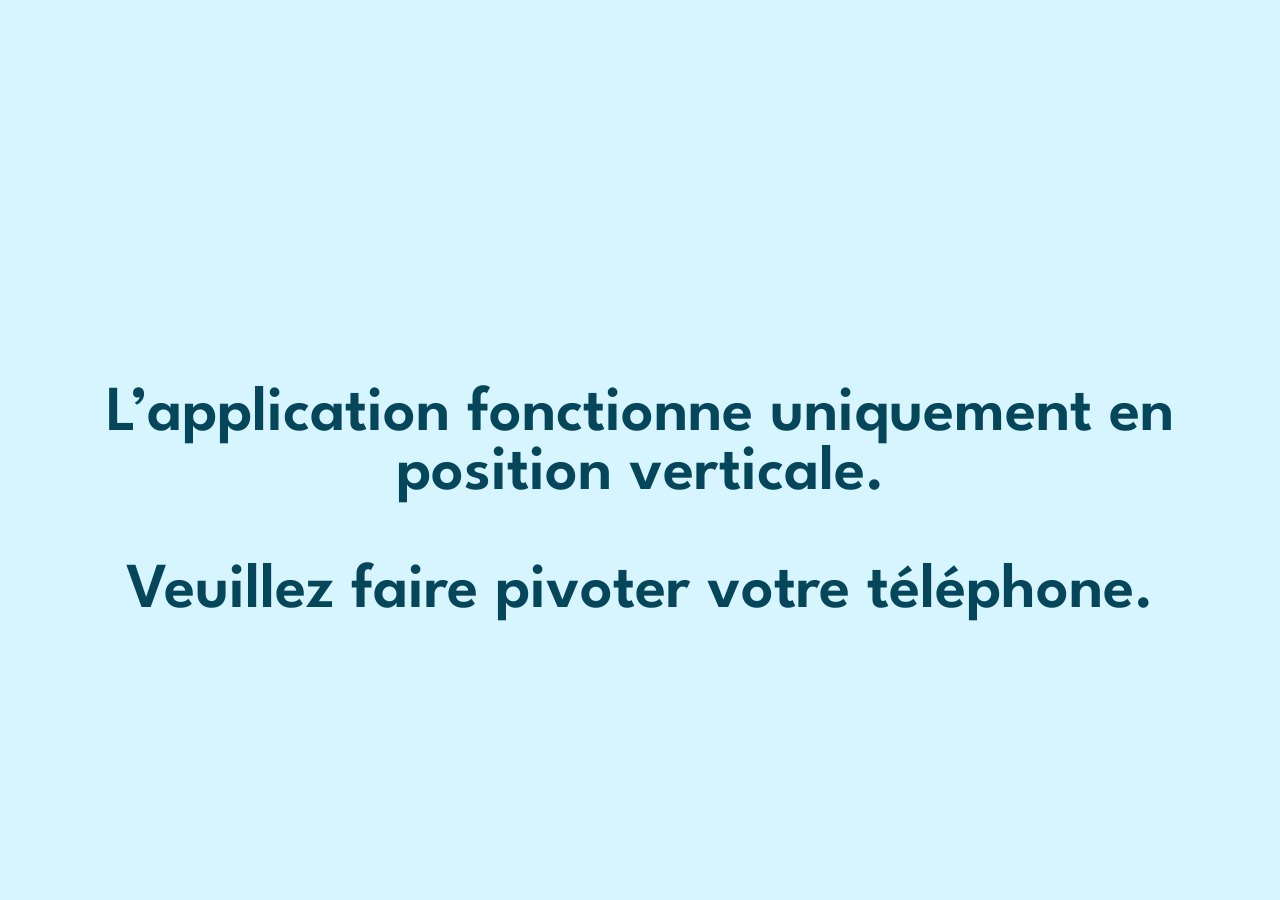
<file: index.html>
<!DOCTYPE html>
<html lang="fr">

<head>
    <title>App</title>
    <meta charset="UTF-8">
    <meta name='viewport' content='initial-scale=1, maximum-scale=1, user-scalable=0'>

    <script src="mapping_key_to_subId.js"></script>
    <script src="ongoing_exclusion.js"></script>
    <script src="settings.js"></script>
    <script> document.title = app_settings.App_HTML_title(); </script> <!-- set the page name dinamically-->
    <script src="helpers.js"></script>
    <script src="logic.js"></script>
    <script src="data_submition_worker.js"></script>

    <link rel="stylesheet" type="text/css" href="style.css">

    <!--
            this is how to create the icon pack and manifest
            https://medium.com/@sam20gh/how-to-add-add-to-home-screen-to-your-website-4b07aee02676

            and this is why it can't be automated on all browsers (IOS for example)
            https://love2dev.com/pwa/add-to-homescreen-library/
        -->
    <!--
            this is how to check if the app is standalone:
            https://stackoverflow.com/questions/41742390/javascript-to-check-if-pwa-or-mobile-web
         -->
    <link rel="apple-touch-icon" sizes="57x57" href="icons/apple-icon-57x57.png">
    <link rel="apple-touch-icon" sizes="60x60" href="icons/apple-icon-60x60.png">
    <link rel="apple-touch-icon" sizes="72x72" href="icons/apple-icon-72x72.png">
    <link rel="apple-touch-icon" sizes="76x76" href="icons/apple-icon-76x76.png">
    <link rel="apple-touch-icon" sizes="114x114" href="icons/apple-icon-114x114.png">
    <link rel="apple-touch-icon" sizes="120x120" href="icons/apple-icon-120x120.png">
    <link rel="apple-touch-icon" sizes="144x144" href="icons/apple-icon-144x144.png">
    <link rel="apple-touch-icon" sizes="152x152" href="icons/apple-icon-152x152.png">
    <link rel="apple-touch-icon" sizes="180x180" href="icons/apple-icon-180x180.png">
    <link rel="icon" type="image/png" sizes="192x192" href="icons/android-icon-192x192.png">
    <link rel="icon" type="image/png" sizes="32x32" href="icons/favicon-32x32.png">
    <link rel="icon" type="image/png" sizes="96x96" href="icons/favicon-96x96.png">
    <link rel="icon" type="image/png" sizes="16x16" href="icons/favicon-16x16.png">
    <link rel="manifest" id="manifest-placeholder">
    <script src="gate_manager.js"></script>
    <meta name="msapplication-TileColor" content="#000000">
    <meta name="msapplication-TileImage" content="icons/ms-icon-144x144.png">
    <meta name="theme-color" content="#000000">

    <meta name="mobile-web-app-capable" content="yes">
    <meta name="apple-mobile-web-app-capable" content="yes">
    <meta name="apple-mobile-web-app-status-bar-style" content="black">
    <meta name="apple-mobile-web-app-title" content="Space Gold">

    <!-- Set splash screen for iphones: -->
    <!------------------------------------------------------------------>
    <!-- iPhone 5 and SE (640px x 1136px) V -->
    <link href="splashscreens/iphone5_and_se_splash.png"
        media="(device-width: 320px) and (device-height: 568px) and (-webkit-device-pixel-ratio: 2)"
        rel="apple-touch-startup-image" />
    <!-- iPhone 8, 7, 6s, 6 (750px x 1334px) V -->
    <link href="splashscreens/iphone6_and_6s_and_7_and_8_splash.png"
        media="(device-width: 375px) and (device-height: 667px) and (-webkit-device-pixel-ratio: 2)"
        rel="apple-touch-startup-image" />
    <!-- ** iPhone 6s Plus, 6 Plus , 7 Plus, 8 Plus (1242x x 2208px) V -->
    <link href="splashscreens/iphone_6plus_6Splus_7plus_8plus_splash.png"
        media="(device-width: 414px) and (device-height: 736px) and (-webkit-device-pixel-ratio: 3)"
        rel="apple-touch-startup-image" />
    <!-- iPhone X, XS, 11 pro (1125px x 2436px) V -->
    <link href="splashscreens/iphonex_and_xs_and_11_pro_splash.png"
        media="(device-width: 375px) and (device-height: 812px) and (-webkit-device-pixel-ratio: 3)"
        rel="apple-touch-startup-image" />
    <!-- iPhone XR and iphone 11 (828px x 1792px) V -->
    <link href="splashscreens/iphonexr_and_11_splash.png"
        media="(device-width: 414px) and (device-height: 896px) and (-webkit-device-pixel-ratio: 2)"
        rel="apple-touch-startup-image" />
    <!-- iPhone XS max and iphone 11 pro max (1242px x 2688px) V -->
    <link href="splashscreens/iphonexsmax_and_11_pro_max_splash.png"
        media="(device-width: 414px) and (device-height: 896px) and (-webkit-device-pixel-ratio: 3)"
        rel="apple-touch-startup-image" />

    <!-- iPhone 12/13 mini (1080px x 2340px V) -->
    <link href="splashscreens/iphone_12_mini_splash.png"
        media="(device-width: 360px) and (device-height: 780px) and (-webkit-device-pixel-ratio: 3)"
        rel="apple-touch-startup-image" />
    <!-- iPhone 12/13, 12/13 pro (1170px x 2532px) V -->
    <link href="splashscreens/iphone_12_and_12_pro_splash.png"
        media="(device-width: 390px) and (device-height: 844px) and (-webkit-device-pixel-ratio: 3)"
        rel="apple-touch-startup-image" />
    <!-- iPhone 12/13 pro max (1284px x 2778px) V -->
    <link href="splashscreens/iphone_12_pro_max_splash.png"
        media="(device-width: 428px) and (device-height: 926px) and (-webkit-device-pixel-ratio: 3)"
        rel="apple-touch-startup-image" />
    <!------------------------------------------------------------------>
    <script>
        // check app loading after the page is loaded
        checkIfAppStartedRunning = setTimeout(() => {
            console.log('app not loading... RELOADING page')
            location.reload()
        }, 7000)
    </script>
    <script src="questionnaires.js"></script>
    <script src="app.js"></script>
</head>

<body id="background" class="bgApp" onload="runApp()">
    <!-- Loading Screen -->
    <div id="app_will_load_soon" class="centered appIsLoading">
        <h1>Chargement…</h1>
    </div>
    <div id="loading_animation">
        <div class="lds-ellipsis">
            <div></div>
            <div></div>
            <div></div>
            <div></div>
        </div>
    </div>

    <!-- App installation guide -->
    <img id="installation_guide" />
    <div id="installationProblem" style="width: 90%; background-color: #666666ff; z-index:999;"
        class="centered error_message hidden">
        <h2 id='installationProblemMessage'></h2>
    </div>

    <div id='lottery' class='hidden'></div>

    <div id="main_container" class="container hidden">
        <img id="planet" class="full_bg_image" src="images/background.jpg" />
        <img id="spaceship" class="hidden" src="images/spaceship_flying.png" />
        <img id="ice_upper" class="ice" src="images/ice.jpg" />
        <img id="ice_lower" class="ice" src="images/ice.jpg" />
        <h1 id="outcome_text_1_" class="outcome_text hidden"></h1>
        <div id="welcome_msg" class="text_box centered hidden most_in_front">
            <h1 id="welcome_msg_txt" class="text_box2">Hello</h1>
        </div>
        <img id="outcome_win" class="outcome_image hidden" src="images/outcome_win.png" />
        <img id="outcome_loss" class="outcome_image hidden" src="images/outcome_loss.png" />
        <img id="outcome_no_win" class="outcome_image hidden" src="images/outcome_no_win.png" />
        <div id="superimposed_outcome_sum" class="centered hidden">
            <h2 id="superimposed_outcome_sum_txt"></h2>
        </div>
        <img id="cover" class="centered hidden in_front" src="images/cover.png" />
        <div class="split upper separate hidden" id="upper_half"></div>
        <div class="split lower separate hidden blinkable" id="lower_half"></div>
        <div id="screen-disabled-mask" class="hidden"></div>
        <div id="dialog_box" class="centered dialog hidden">
            <p id="dialog_msg" class="dialog_text">Hello, this is a dialog message</p>
            <img id="game_begins_image" class="appear hidden" src="images/game_title_image.jpg" />
            <p id="dialog_confirmation_msg" class="dialog_text hidden">Hello, this is a dialog confirmation message</p>
            <input id="dialog_response_text" type="text" autocomplete="off" />
            <div><button id="dialog_ok_button">Confirmer</button></div>
        </div>
    </div>
</body>

<script src="handle_events.js"></script>

</html>
</file>
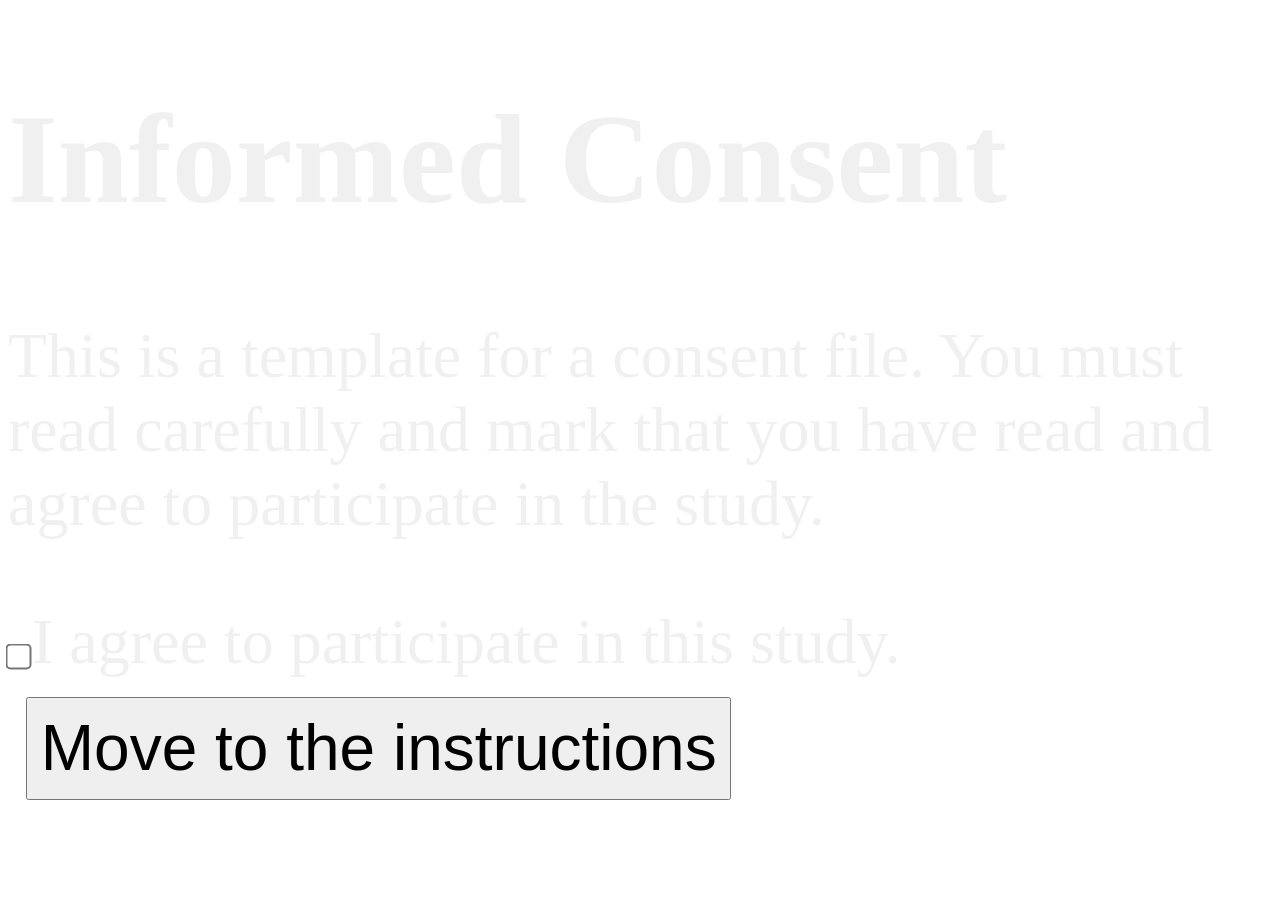
<file: informed_consent.html>
<!DOCTYPE html>
<html>

<head>
    <title>Informed Consent</title>
    <meta charset="UTF-8">
</head>

<body>
    <div id="consent">
        <h1 style="font-size: 10vw; color:rgb(240,240,240)">
            Informed Consent
        </h1>
        <p style="font-size: 5vw; line-height: normal; color: rgb(240,240,240)">
            This is a template for a consent file. You must read carefully and mark that you have read and agree to
            participate in the study.
        </p>
        <input type="checkbox" id="consent_checkbox" style='transform: scale(2);' />
        <span style="display: inline; font-size: 5vw; margin-right: 3vw; color: rgb(240,240,240)">
            I agree to participate in this study.
        </span>
        <button type="button" id="start" style="font-size: 5vw; padding: 1vw; margin: 2vh; ">Move to the
            instructions</button>

    </div>
</body>

</html>
</file>
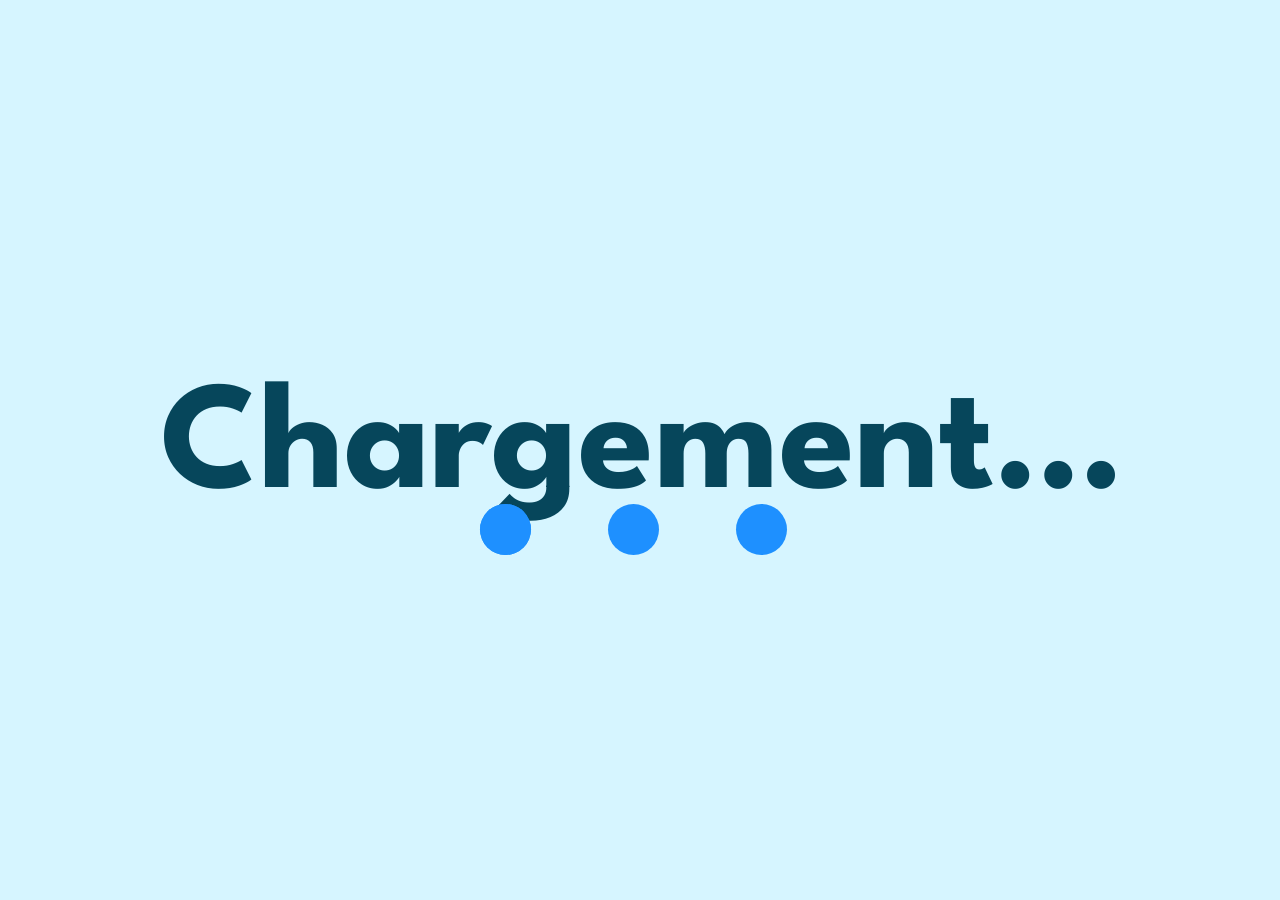
<file: instructions.html>
<!DOCTYPE html>
<html lang="fr">

<head>
    <title>Instructions</title>
    <meta charset="UTF-8">
    <meta name='viewport' content='initial-scale=1, maximum-scale=1, user-scalable=0'>

    <script src="mapping_key_to_subId.js"></script>
    <script src="settings.js"></script>
    <script src="helpers.js"></script>
    <script src="logic.js"></script>
    <script src="data_submition_worker.js"></script>

    <script src="jspsych-6.1.0/jspsych.js"></script>
    <script src="jspsych-6.1.0/plugins/jspsych-html-button-response.js"></script>
    <script src="jspsych-6.1.0/plugins/jspsych-html-button-response-and-feedback_Rani.js"></script>
    <script src="jspsych-6.1.0/plugins/jspsych-instructions.js"></script>
    <script src="jspsych-6.1.0/plugins/jspsych-external-html.js"></script>
    <script src="jspsych-6.1.0/plugins/jspsych-call-function.js"></script>
    <script src="jspsych-6.1.0/plugins/jspsych-html-keyboard-response.js"></script>
    <link href="jspsych-6.1.0/css/jspsych.css" rel="stylesheet" type="text/css">
    </link>

    <link rel="stylesheet" type="text/css" href="style.css">
    <link rel="icon" type="image/png" sizes="192x192" href="icons/android-icon-192x192.png">
    <link rel="icon" type="image/png" sizes="32x32" href="icons/favicon-32x32.png">
    <link rel="icon" type="image/png" sizes="96x96" href="icons/favicon-96x96.png">
    <link rel="icon" type="image/png" sizes="16x16" href="icons/favicon-16x16.png">
</head>

<body class="bg_instructions">
    <!-- Loading Screen -->
    <div id="app_will_load_soon" class="centered appIsLoading">
        <h1>Chargement…</h1>
    </div>
    <div id="loading_animation">
        <div class="lds-ellipsis">
            <div></div>
            <div></div>
            <div></div>
            <div></div>
        </div>
    </div>
</body>
<script src="handle_events.js"></script>
<script src="instructions.js"></script>

</html>
</file>
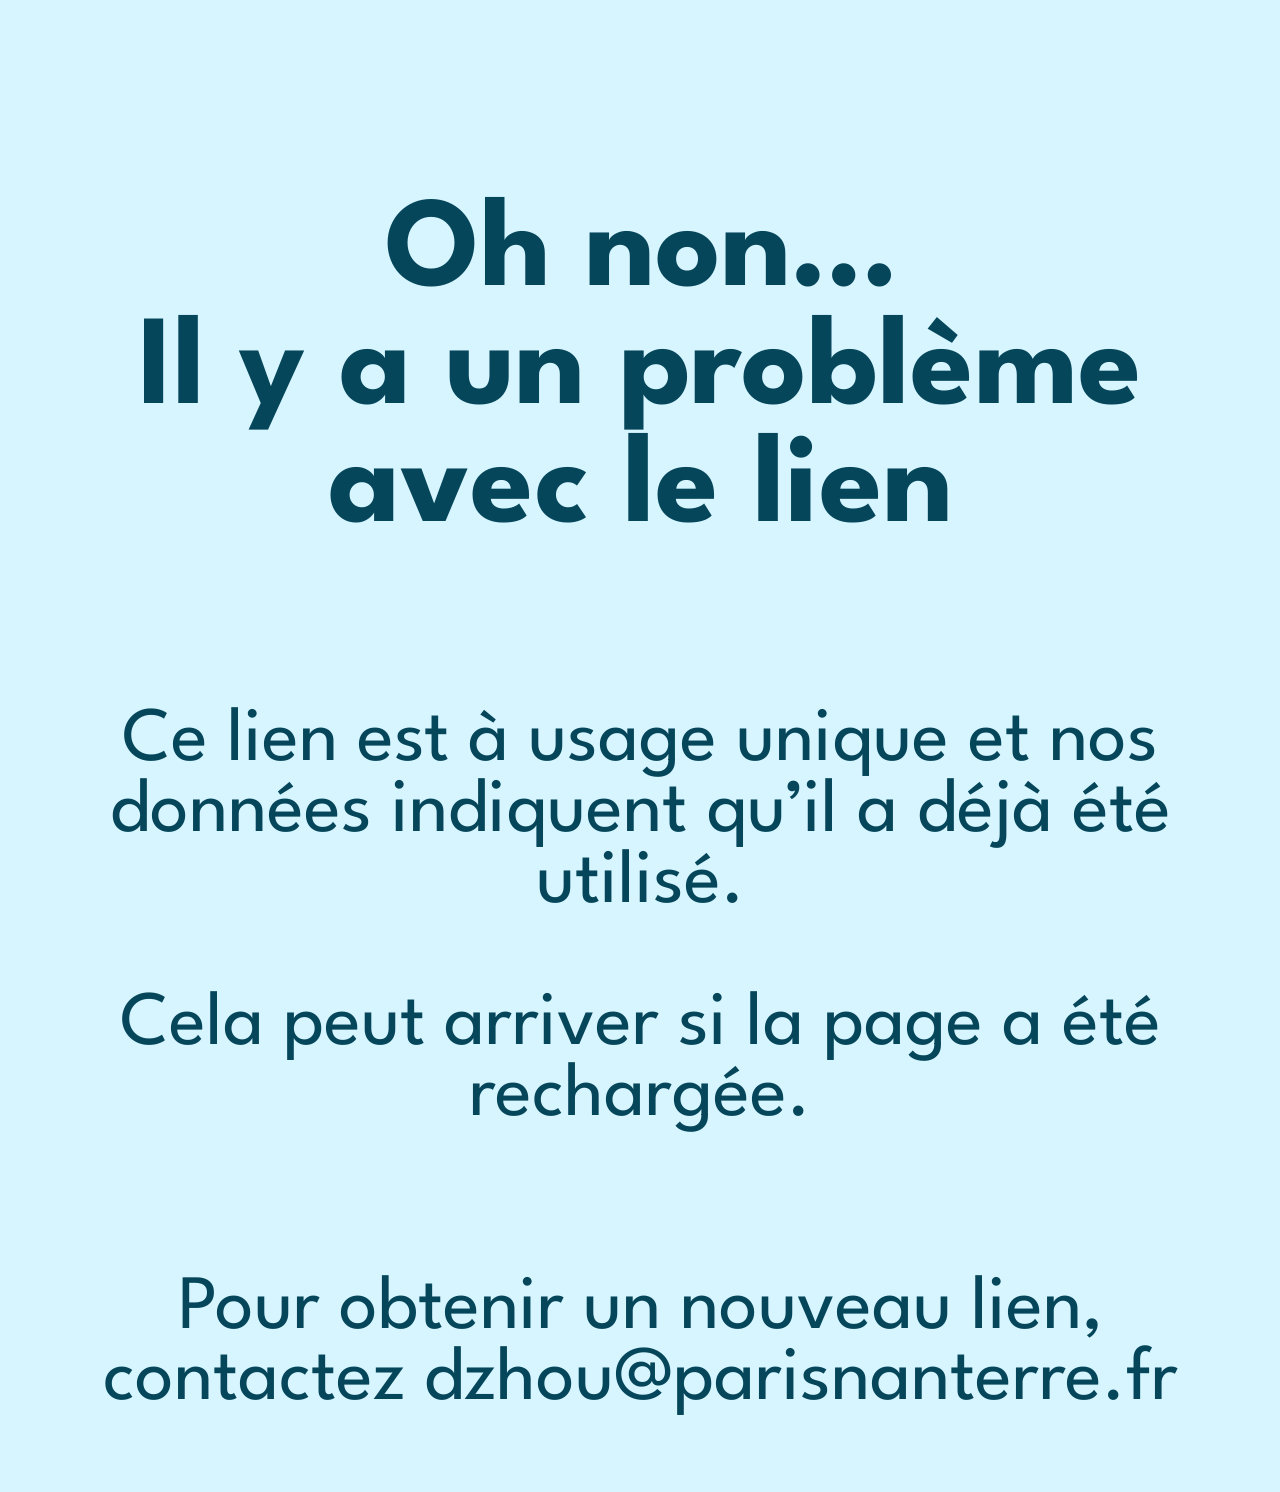
<file: used_link.html>
<!DOCTYPE html>
<html lang="fr">

<head>
    <title>Lien déjà utilisé</title>
    <meta charset="UTF-8">
    <meta name="viewport" content="width=device-width, initial-scale=1">
    <style>
        @font-face { font-family: 'League Spartan'; src: url('League_Spartan/LeagueSpartan-VariableFont_wght.ttf') format('truetype'), url('League_Spartan/static/LeagueSpartan-Regular.ttf') format('truetype'); font-weight: 100 900; font-display: swap; }
        body { margin: 0; background: #d6f5ff; color: #06465b; font-family: 'League Spartan', Arial, Helvetica, sans-serif; }
    </style>
</head>

<body>
    <div style="position: absolute; top: 5%; margin: 5%; text-align: center;">
        <h1 style="font-size: 10vw; color: #06465b;">
            Oh non…<br>
            Il y a un problème avec le lien
        </h1>
        <p style="font-size: 6vw; line-height: normal;">
            <br>
            Ce lien est à usage unique et nos données indiquent qu’il a déjà été utilisé. <br><br>
            Cela peut arriver si la page a été rechargée. <br><br><br>
            Pour obtenir un nouveau lien, contactez dzhou@parisnanterre.fr
        </p>
    </div>
</body>

</html>
</file>
<file: style.css>
html {
  font-family: Arial, Helvetica, sans-serif;
}

body {
  position: fixed;
  top: 0;
  left: 0;
  bottom: 0;
  right: 0;
  width: 100%;
  height: 100%;
  border: none;
  margin: 0;
  padding: 0;
  overflow: hidden;
  z-index: 999999;

  touch-action: none;

  -webkit-touch-callout: none;
  /* iOS Safari */
  -webkit-user-select: none;
  /* Safari */
  -khtml-user-select: none;
  /* Konqueror HTML */
  -moz-user-select: none;
  /* Old versions of Firefox */
  -ms-user-select: none;
  /* Internet Explorer/Edge */
  user-select: none;
  /* Non-prefixed version, currently supported by Chrome, Edge, Opera and Firefox */
}

.bgApp {
  background-color: #666666ff;
  background-size: 100vw 100vh;
}

.full_bg_image {
  position: fixed;
  width: 100vw;
  height: 100vh;
  top: 50%;
  left: 50%;
  transform: translate(-50%, -50%);
  z-index: -100;
}

.error_message_screen {
  position: absolute;
  background-color: black;
  width: 100vw;
  height: 100vh;
  top: 50%;
  left: 50%;
  transform: translate(-50%, -50%);
  z-index: 9999;
}

.error_message {
  width: 90%;
  font-size: 5vw;
  color: white;
}

#installation_guide {
  position: absolute;
  margin: 0;
  width: 100%;
  height: 100%;
  z-index: 999;
}

#instructions_iframe {
  position: fixed;
  top: 0;
  left: 0;
  bottom: 0;
  right: 0;
  width: 100%;
  height: 100%;
  border: none;
  margin: 0;
  padding: 0;
  overflow: hidden;
  z-index: 999999;

  touch-action: none;

  -webkit-touch-callout: none;
  /* iOS Safari */
  -webkit-user-select: none;
  /* Safari */
  -khtml-user-select: none;
  /* Konqueror HTML */
  -moz-user-select: none;
  /* Old versions of Firefox */
  -ms-user-select: none;
  /* Internet Explorer/Edge */
  user-select: none;
  /* Non-prefixed version, currently supported by Chrome, Edge, Opera and Firefox */
}

/*                     APP LOADING                      */
/* ---------------------------------------------------- */

.lds-ellipsis {
  /* adapted from https://loading.io/css/ ; they have a license for a free use of it */
  display: inline-block;
  position: fixed;
  left: 27.5vw;
}

.lds-ellipsis div {
  position: absolute;
  top: 56vh;
  width: 4vw;
  height: 4vw;
  border-radius: 50%;
  background: dodgerblue;
  animation-timing-function: cubic-bezier(0, 1, 1, 0);
}

.lds-ellipsis div:nth-child(1) {
  left: 10vw;
  animation: lds-ellipsis1 0.6s infinite;
}

.lds-ellipsis div:nth-child(2) {
  left: 10vw;
  animation: lds-ellipsis2 0.6s infinite;
}

.lds-ellipsis div:nth-child(3) {
  left: 20vw;
  animation: lds-ellipsis2 0.6s infinite;
}

.lds-ellipsis div:nth-child(4) {
  left: 30vw;
  animation: lds-ellipsis3 0.6s infinite;
}

@keyframes lds-ellipsis1 {
  0% {
    transform: scale(0);
  }

  100% {
    transform: scale(1);
  }
}

@keyframes lds-ellipsis3 {
  0% {
    transform: scale(1);
  }

  100% {
    transform: scale(0);
  }
}

@keyframes lds-ellipsis2 {
  0% {
    transform: translate(0, 0);
  }

  100% {
    transform: translate(10vw, 0);
  }
}

.appIsLoading {
  position: absolute;
  top: 50vh;
  transform: translate(-50%, -50%);

  animation-duration: 1s;
  animation-iteration-count: infinite;
  animation-direction: alternate;
  animation-fill-mode: forwards;
  animation-name: alternate_appear_disappear;
}

@keyframes alternate_appear_disappear {
  0% {
    opacity: 0
  }

  100% {
    opacity: 1
  }
}

/* ---------------------------------------------------- */

#spaceship {
  position: fixed;
  top: 50vh;
  left: 0vw;
  transform: translate(-50%, -50%);
  width: 50vw;
  height: auto;
  z-index: 2;
  animation-duration: 0.8s;
  animation-iteration-count: 1;
  animation-direction: normal;
  animation-fill-mode: forwards;
  animation-name: landing;
}

@keyframes landing {
  0% {
    width: 50vw;
    left: 0vw;
    z-index: 2
  }

  100% {
    width: 35vw;
    left: 25vw;
    z-index: 1
  }
}

.ice {
  position: absolute;
  left: 0;
  right: 0;
  top: 0;
  width: 100vw;
  height: 100vh;

  animation-name: ice_animation;
  animation-duration: 0.5s;
  animation-iteration-count: 1;
  animation-direction: normal;
  animation-fill-mode: forwards;
}

@keyframes ice_animation {
  0% {
    padding: 0px 0px 0px 0px;
    opacity: 0.0;
  }

  100% {
    padding: 0px 0px 0px 0px;
    opacity: 0.2;
  }
}

@keyframes ice_breaking {

  /* called inside app.js */
  0% {
    padding: 0px 0px 0px 0px;
    opacity: 0.2;
  }

  100% {
    padding: 0px 0px 0px 0px;
    opacity: 0.0;
  }
}

#ice_upper {
  clip: rect(0, 100vw, 50vh, 0);
}

#ice_lower {
  clip: rect(50vh, 100vw, 100vh, 0);
}

.hidden {
  display: none;
}

.split {
  position: absolute;
  left: 0;
  right: 0;
}

.upper {
  top: 0;
  height: 49.9vh;
  z-index: 2;
}

.lower {
  bottom: 0;
  height: 49.9vh;
  z-index: 3;
}

.blinkable:after {
  content: "";
  display: block;
  position: absolute;
  height: 100%;
  width: 100%;
  background: #FFFFFF;
  opacity: 0;
  transition-property: opacity;
  transition-duration: 0.5s;
}

.blinkable:active:after {
  opacity: 0.6;
}

.upper.separate {
  border-bottom-style: solid;
  border-bottom-width: 0.3vh;
}

.lower.separate {
  border-top-style: solid;
  border-top-width: 0.3vh;
}

/* If you want the content centered horizontally and vertically */
.centered {
  position: absolute;
  top: 50%;
  left: 50%;
  transform: translate(-50%, -50%);
  text-align: center;
}

.centered-vertically {
  position: absolute;
  top: 50%;
  transform: translateY(-50%);
}

.cost_indicator {
  position: absolute;
  top: 12%;
  right: 5%;
  transform: translate(-50%, -50%);
  text-align: center;
  color: red;
  font-size: 15vw;
}

.goUp {
  position: absolute;
  animation-name: goUp_animation;
  /*animation-duration: 1s;*/
  animation-iteration-count: 1;
  animation-direction: normal;
  animation-fill-mode: forwards;
}

@keyframes goUp_animation {
  0% {
    top: 20vh;
    opacity: 1.0;
  }

  100% {
    top: 10vh;
    opacity: 0.0;
  }
}

.waiting_for_outcome_gif {
  opacity: 0;
  position: absolute;
  width: 75%;
  height: auto;
  top: 50%;
  left: 40%;
  transform: translate(-50%, -50%);
  text-align: center;
}

#lottery {
  animation-name: lottery_entry;
  /*animation-duration: 3.5s;*/
  animation-iteration-count: 1;
  animation-direction: normal;
  animation-fill-mode: forwards;
}

@keyframes lottery_entry {
  0% {
    padding: 0px 0px 0px 0px;
    opacity: 0.0;
  }

  30% {
    padding: 0px 0px 0px 0px;
    opacity: 1.0;
  }

  90% {
    padding: 0px 0px 0px 0px;
    opacity: 1.0;
  }

  100% {
    padding: 0px 0px 0px 0px;
    opacity: 0.0;
  }
}

.outcome_image {
  position: absolute;
  width: 35vw;
  height: auto;
  top: 50%;
  left: 50%;
  transform: translate(-50%, -50%);
}

.goUpOutcomeImage {
  position: absolute;
  animation-name: goUpOutcome_animation;
  /*animation-duration: 2s;*/
  animation-iteration-count: 1;
  animation-direction: normal;
  animation-fill-mode: forwards;
}

@keyframes goUpOutcome_animation {
  0% {
    padding: 0px 0px 0% 0px;
    opacity: 0.0;
  }

  100% {
    padding: 0px 0px 20% 0px;
    opacity: 1.0;
  }
}

#superimposed_outcome_sum {
  position: absolute;
  font-size: 6vw;
  top: 50%;
  /* Adjust this value to move the positioned div up and down */
  left: 50%;
  /*background: rgba(0, 0, 0, 0.8);*/
  color: rgb(240, 240, 240);
  text-shadow: -1px 0 grey, 0 1px grey, 1px 0 grey, 0 -1px grey;
}

.outcome_text {
  position: absolute;
  top: 57%;
  left: 50%;
  transform: translate(-50%, -50%);
  text-align: center;
  white-space: nowrap;
  font-size: 7.1vw;
}

.appearSlowlyOutcomeText {
  position: absolute;
  animation-name: appearSlowlyText_animation;
  /*animation-duration: 2s;*/
  animation-iteration-count: 1;
  animation-direction: normal;
  animation-fill-mode: forwards;
}

@keyframes appearSlowlyText_animation {
  0% {
    opacity: 0.0;
  }

  50% {
    opacity: 0.0;
  }

  100% {
    opacity: 1.0;
  }
}

.goodByeMessage {
  position: absolute;
  top: 83%;
  left: 50%;
  transform: translate(-50%, -50%);
  text-align: center;

  animation-name: appearSlowlyText_animation;
  animation-duration: 1s;
  animation-iteration-count: 1;
  animation-direction: normal;
  animation-fill-mode: forwards;
}

#cover {
  top: 50vh;
  left: 57vw;
  width: 85vw;
  height: 35vh;
  z-index: 1;
}


/*
.disappear-left {
  animation-name: disappear_left_animation;
  animation-fill-mode: forwards;
  animation-duration: 2s;
  animation-iteration-count: 1;
  animation-direction: normal;  
}
@keyframes disappear_left_animation {
  from { padding: 0px 0px 0px 0px; opacity: 100%; }
  to { padding: 0px 100% 0px 0px; opacity: 30% }
}
*/

.stretched {
  position: absolute;
}

.stretched.horizontal {
  width: 100%;
}

.stretched.vertical {
  height: 100%;
}

/* Style the image inside the centered container, if needed */
.centered img {
  width: 100%;
  border-radius: 50%;
}

h1 {
  color: dodgerblue;
  font-size: 12vw;
}

.jspsych-html-button-response-button button {
  font-size: 4rem;
}

.most_in_front {
  position: absolute;
  z-index: 100;
}

.text_box {
  box-sizing: border-box;
  width: 70vw;
  line-height: 5vw;
  text-align: center;

  border: 0.5vw solid rgb(100, 100, 100);
  background-color: rgba(220, 220, 220, 0.75);
  border-radius: 15px;
}

.goodByeMessageTextSize {
  line-height: 5vw;
  display: inline-block;
  vertical-align: middle;
  font-size: 6vw;

  animation-duration: 1s;
  animation-iteration-count: infinite;
  animation-direction: alternate;
  animation-fill-mode: forwards;
  animation-name: alternate_appear_disappear;
}

/*                     FOR INSTRUCTIONS                  */
/* ----------------------------------------------------- */

.bg_instructions {
  background-color: #666666ff;
  background-size: 100vw 100vh;
  background-repeat: no-repeat;
  overscroll-behavior: none;
}

#instructionsButtons {
  position: relative;
  display: block;
  top: 49.5vh;
  left: 50%;
  transform: translate(-50%, -50%);
  width: 28vw;
  height: 5.5vh;
  margin-right: 12vw;
  margin-left: auto;

  background-color: rgba(200, 200, 200, 0.7);
  border: 0.5vw solid rgb(50, 50, 50);
  color: rgb(50, 50, 50);
  text-align: center;
  font-size: 4.2vw;
  transition-duration: 0.4s;
  border-radius: 25px;
  outline: none;
  z-index: 999;
}

#instructionsButtons:active {
  background-color: #555555;
  color: white;
}

#post_test_msg {
  font-size: 5vw;
  padding: 6vw;
  line-height: normal;
}

#post_instructions_test_image {
  width: 70vw;
  height: auto;
  border-radius: 3vw;
}

#jspsych-instructions-next {
  background-color: rgba(200, 200, 200, 0.7);
  border: 1vw solid rgb(50, 50, 50);
  color: rgb(50, 50, 50);
  font-size: 6vw;
  border-radius: 40px;
  outline: none;
}

#jspsych-instructions-next:active {
  background-color: #555555;
  color: white;
}

/* Instructions Tests stuff: */
#test_question_text {
  font-size: 7vw;
  line-height: normal;
  margin-bottom: 5vh;
}

#multipleChoiceQuestionsButtons {
  position: relative;
  background-color: rgb(230, 230, 230);
  width: 90vw;
  border: 0.3vw solid rgb(50, 50, 50);
  color: rgb(50, 50, 50);
  font-size: 5vw;
  text-align: left;
  border-radius: 15px;
  margin: 1vh;
  padding: 1.5vh;
  outline: none;
}

#multipleChoiceQuestionsButtons:active {
  background-color: #555555;
  color: white;
}

.correctAnswerBlink {
  animation-duration: 0.5s;
  animation-iteration-count: infinite;
  animation-direction: alternate;
  animation-fill-mode: forwards;
  animation-name: alternate_appear_disappear;
}

/*                   EMBEDDED DEMO STUFF                 */
/* ----------------------------------------------------- */
/* TEMP TEMP TEMP maybe take stuff from here
.demoTextBox {
  position: absolute;
  /*align-items: center;*-/
  background-color: rgb(225, 229, 235);
  top: 14vh;
  left: 50%;
  transform: translate(-50%, -50%);
  width: 80vw;
  border-radius: 35px;
  border: 0.8vw solid rgb(50,50,50);

  animation-duration: 1.5s;
  animation-iteration-count: 1;
  animation-direction: normal;
  animation-fill-mode: forwards;
  animation-name: spreading;
}
@keyframes spreading {
  0%   { width: 0; max-height: 0 } /* top right bottom left *-/
  50%  { width: 80vw; max-height: 0 }
  100%  { width: 80vw; max-height: 20vh }
}
 TEMP TEMP TEMP */

.demoTextBox {
  position: absolute;
  background-color: rgb(225, 229, 235);
  top: 14vh;
  left: 50%;
  transform: translate(-50%, -50%);
  border-radius: 17.5px;
  border: 0.8vw solid rgb(50, 50, 50);

  animation-duration: 1.5s;
  animation-iteration-count: 1;
  animation-direction: normal;
  animation-fill-mode: forwards;
  animation-name: spreading;
}

@keyframes spreading {
  0% {
    width: 0;
    height: 0
  }

  /* top right bottom left */
  50% {
    width: 92vw;
    max-height: 0
  }

  100% {
    width: 92vw;
    max-height: 23vh
  }
}

.demoText {
  padding-left: 2vw;
  padding-right: 2vw;
  line-height: normal;
  text-align: center;
  color: black;
  font-size: 3.5vw;

  animation-duration: 1s;
  animation-iteration-count: 1;
  animation-direction: normal;
  animation-timing-function: steps(100, end);
  animation-fill-mode: forwards;
  animation-name: appearGradually;
  animation-delay: 1s;
  opacity: 0;
}

@keyframes appearGradually {
  0% {
    opacity: 0.0
  }

  100% {
    opacity: 1.0
  }
}

/* draw a smartphone screen */
.bigRectangle {
  position: absolute;
  top: 62%;
  left: 50%;
  transform: translate(-50%, -50%);
  width: 70vw;
  height: 70vh;
  border: 0.5vw solid rgb(100, 100, 100);
  border-radius: 5vw;
}

.appInBigRectangle {
  position: absolute;
  top: 58%;
  left: 50%;
  transform: translate(-50%, -50%);
  width: 70vw;
  height: 62.25%;
  border: 0.5vw solid rgb(100, 100, 100);
  border-top-left-radius: 5vw;
  border-top-right-radius: 5vw;
}

#simulatedSmartphoneButtonArea {
  position: absolute;
  left: 50%;
  top: 93%;
  background-color: rgba(150, 150, 150, 0.1);
  height: 8%;
  width: 70%;
  z-index: 0;
  transform: translate(-50%, -50%);
  border-bottom-left-radius: 5vw;
  border-bottom-right-radius: 5vw;
  border-top: 0.5vw solid rgb(100, 100, 100);
}

.appLine {
  text-align: center;
  margin: 0;
}

.smallRectangle {
  display: inline-block;
  width: 12vw;
  height: 6.5vh;
  margin-left: 1.7vw;
  margin-right: 1.7vw;
  margin-top: 1.8vh;
  margin-bottom: 1.8vh;
  border: 0.5vw solid transparent;
  background-color: rgba(200, 200, 200, 0.35);
  overflow: hidden;
  border-radius: 7.5px;
}

.appIconSpecifics {
  display: inline-block;
  width: 13vw;
  height: calc(6.5vh + 1vw);
  margin-left: 1.7vw;
  margin-right: 1.7vw;
  margin-top: 1.8vh;
  margin-bottom: 1.8vh;
  overflow: hidden;
  border-radius: 7.5px;
}

#dotContainerElement {
  text-align: center;
  margin: 0;
}

.dot {
  display: inline-block;
  height: 1vh;
  width: 1vh;
  margin-left: 1vw;
  margin-right: 1vw;
  margin-top: 1vh;
  margin-bottom: 1vh;
  background-color: rgba(200, 200, 200, 0.7);
  border-radius: 50%;
}

.demoButton {
  position: absolute;
  top: 92.5%;
  left: 50%;
  transform: translate(-50%, -50%);
  width: 20vw;
  height: 5vh;

  background-color: rgba(200, 200, 200, 0.4);
  border: 1vw solid rgba(85, 85, 85, 1);
  color: black;
  padding: 16px 32px;
  text-align: center;
  text-decoration: none;
  font-size: 3vw;
  margin: 4px 2px;
  transition-duration: 0.4s;
  border-radius: 50px;
  outline: none;
  z-index: 999;

  animation-duration: 0.3s;
  animation-fill-mode: forwards;
  animation-name: appearGradually;
}

.demoButton:active {
  background-color: rgba(85, 85, 85, 1);
  color: white;
}

.loadButton {
  position: absolute;
  background-color: transparent;
  border-radius: 7.5px;
  outline: none;
  border-width: 0;
}

.loadButton:active {
  background-color: rgba(255, 255, 255, 0.3);
}

.appClose {
  position: absolute;
  animation-name: appClose_animation;
  animation-duration: 0.3s;
  animation-iteration-count: 1;
  animation-direction: normal;
  animation-fill-mode: forwards;
}

@keyframes appClose_animation {
  0% {
    padding: 0px 0px 0px 0px;
    opacity: 1.0;
  }

  100% {
    padding: 0px 0px 20% 0px;
    opacity: 0.0;
    width: 12vw;
    height: 6vh;
    top: 74.5%;
    left: 58%;
    border: none;
    border-radius: 15px;
  }
}

.appOpen {
  position: absolute;
  animation-name: appOpen_animation;
  animation-duration: 0.3s;
  animation-iteration-count: 1;
  animation-direction: reverse;
  animation-fill-mode: forwards;
}

@keyframes appOpen_animation {
  0% {
    padding: 0px 0px 0px 0px;
    opacity: 1.0;
  }

  100% {
    padding: 0px 0px 20% 0px;
    opacity: 0.0;
    width: 12vw;
    height: 6vh;
    top: 74.5%;
    left: 58%;
    border: none;
    border-radius: 15px;
  }
}

/* ----------------------------------------------------- */


.disabled {
  pointer-events: none;
}

#repeatOrContinueButtons {
  position: relative;
  width: 40vw;
  background-color: rgba(200, 200, 200, 0.7);
  border: 1vw solid rgb(50, 50, 50);
  color: rgb(50, 50, 50);
  font-size: 5vw;
  border-radius: 30px;
  outline: none;
}

#repeatOrContinueButtons:active {
  background-color: #555555;
  color: white;
}

#repeatOrContinueText {
  position: relative;
  padding: 3vw;
  line-height: normal;
  font-size: 5.5vw;
}


/*                    DIALOG BOX STUFF                   */
/* ----------------------------------------------------- */

.dialog {
  width: 80%;
  min-height: 10%;
  border-radius: 5vw;
  background: rgb(200, 200, 200);
  z-index: 999;
}

.dialog_text {
  margin-bottom: 2vh;
  font-size: 5vw;
  padding-left: 4vw;
  padding-right: 4vw;
}

#dialog_msg {
  margin-top: 2.5vh;
}

.dialog input {
  font-size: 5vw;
  /*margin-top: 1vh;*/
  margin-bottom: 1vh;
}

.dialog button {
  border-width: 1px;
  background: rgb(200, 200, 200);
  color: black;
  font-size: 5vw;
  padding: 1.2vh;
  margin-bottom: 2vh;
  border-radius: 2.5vw;
  border-color: black;
  outline: none;
}

.dialog button:active {
  background-color: #555555;
  color: white;
}

.dialog button.disabled {
  opacity: 0.65;
  cursor: not-allowed;
}

#screen-disabled-mask {
  position: fixed;
  top: 0;
  left: 0;
  background: #000;
  opacity: 0.8;
  z-index: 998;
  height: 100%;
  width: 100%;
  pointer-events: none;
}

/* -------------- warehouse / piggybank ------------------ */

.dialog .warehouse {
  border-radius: 0;
  width: 80vw;
  height: auto;
}

.dance {
  animation-name: dance_animation;
  animation-duration: 1.5s;
  animation-iteration-count: 1;
  animation-timing-function: linear;
}

@keyframes dance_animation {
  0% {
    opacity: 0;
    transform: rotateY(0deg)
  }

  /* top right bottom left */
  100% {
    opacity: 1;
    transform: rotateY(360deg)
  }
}

#warehouse_empty {
  margin-bottom: 2vh;
}

/* -- an image for the message that the real game begins -- */

#game_begins_image {
  border-radius: 0;
  width: 75vw;
  height: auto;
  margin-bottom: 2vh;
  border-radius: 4vw;
}

/* -------------- cave from the outside ------------------ */

#cave {
  border-radius: 0;
  width: 55vw;
  height: auto;
}

.appear {
  animation-name: appear_animation;
  animation-duration: 0.8s;
  animation-iteration-count: 1;
}

@keyframes appear_animation {
  0% {
    opacity: 0
  }

  /* top right bottom left */
  100% {
    opacity: 1
  }
}

/* -------------- coins collection task ------------------ */
#inside_cave_img {
  position: absolute;
  left: 50%;
  top: 50%;
  transform: translate(-50%, -50%);
  width: 0;
  height: 0;
  border-radius: 30vw;
  z-index: 1000;
}

.openning {
  animation-name: openning_animation;
  animation-duration: 1.5s;
  animation-iteration-count: 1;
  animation-fill-mode: forwards;
}

@keyframes openning_animation {
  0% {
    width: 0%;
    height: 0%;
    border-radius: 30vw;
    left: 50%;
    top: 50%
  }

  100% {
    width: 100%;
    height: 100%;
    border-radius: 0;
  }

  /* top right bottom left */
}

.closing {
  animation-name: closing_animation;
  animation-duration: 1.5s;
  animation-iteration-count: 1;
  animation-fill-mode: forwards;
}

@keyframes closing_animation {
  0% {
    width: 100%;
    height: 100%
  }

  /* top right bottom left */
  100% {
    width: 0%;
    height: 0%;
    border-radius: 30vw;
    left: 50%;
    top: 50%
  }
}

.inside_cave_text {
  margin: 0;
  position: absolute;
  font-size: 15vw;
  color: rgb(0, 0, 255);
  transform: translate(-50%, -50%);
  z-index: 1001;
}

#time_left_counter {
  left: 90vw;
  top: 5vh;
}

#cave_goddbye_message {
  left: 50vw;
  top: 50vh;
}

.caveElement {
  position: absolute;
  width: 80vw;
  height: 30vh;
  z-index: 1001;
}

.disappearGradually {
  animation-name: disappearGradually_animation;
  animation-duration: 0.15s;
  animation-iteration-count: 1;
  animation-fill-mode: forwards;
}

@keyframes disappearGradually_animation {
  0% {
    opacity: 1;
  }

  100% {
    opacity: 0;
  }
}

/* ===================================================================== */
/*  IDENTITÉ VISUELLE SPACE GOLD : fond bleu clair, texte bleu foncé,     */
/*  police League Spartan (dossier League_Spartan à la racine du site)    */
/*  Les images du jeu ne sont pas modifiées.                              */
/* ===================================================================== */
@font-face {
  font-family: 'League Spartan';
  src: url('League_Spartan/LeagueSpartan-VariableFont_wght.ttf') format('truetype'),
       url('League_Spartan/static/LeagueSpartan-Regular.ttf') format('truetype');
  font-weight: 100 900;
  font-style: normal;
  font-display: swap;
}

:root {
  --sg-bg: #d6f5ff;
  --sg-text: #06465b;
}

html, body, button, input, p, h1, h2, h3, span, div {
  font-family: 'League Spartan', Arial, Helvetica, sans-serif;
}

.bgApp, .bg_instructions {
  background-color: var(--sg-bg) !important;
  color: var(--sg-text);
}

h1, h2 { color: var(--sg-text); }

/* écrans de message et d'erreur */
.error_message_screen { background-color: var(--sg-bg) !important; }
.error_message { color: var(--sg-text) !important; font-weight: 600; }

/* message d'accueil / de fin d'essai */
.text_box { background-color: rgba(255, 255, 255, 0.93) !important; border: 0.6vw solid var(--sg-text) !important; border-radius: 4vw; }
.text_box2 { color: var(--sg-text) !important; }

/* boîtes de dialogue */
.dialog { background: var(--sg-bg) !important; border: 0.8vw solid var(--sg-text) !important; }
.dialog_text { color: var(--sg-text) !important; font-weight: 600; }
.dialog button { background: var(--sg-text) !important; color: #ffffff !important; border: none !important; border-radius: 3vw; font-weight: 700; }

/* pages d'instructions, démonstration et questions */
#instructionsButtons, #jspsych-instructions-next, #multipleChoiceQuestionsButtons, #repeatOrContinueButtons, .demoButton {
  background-color: #ffffff !important;
  color: var(--sg-text) !important;
  border-color: var(--sg-text) !important;
  font-weight: 700;
}
#instructionsButtons:active, #jspsych-instructions-next:active, #multipleChoiceQuestionsButtons:active, #repeatOrContinueButtons:active, .demoButton:active {
  background-color: var(--sg-text) !important;
  color: #ffffff !important;
}
.demoTextBox { background-color: var(--sg-bg) !important; border-color: var(--sg-text) !important; }
.demoText, #repeatOrContinueText, #test_question_text, #post_test_msg { color: var(--sg-text) !important; font-weight: 600; }


/* Images d'instructions et guides d'installation : elles gardent leurs proportions (plus d'étirement).
   Si l'image n'a pas exactement le format de l'écran, la bande restante prend la couleur de fond. */
img[id^="instructionImage-"], #installation_guide {
  object-fit: contain;
  background-color: var(--sg-bg, #d6f5ff);
}
</file>
<file: jspsych-6.1.0/css/jspsych.css>
/*
 * CSS for jsPsych experiments.
 *
 * This stylesheet provides minimal styling to make jsPsych
 * experiments look polished without any additional styles.
 */

 @import url(https://fonts.googleapis.com/css?family=Open+Sans:400italic,700italic,400,700);

/* Container holding jsPsych content */

 .jspsych-display-element {
   display: flex;
   flex-direction: column;
   overflow-y: auto;
 }

 .jspsych-display-element:focus {
   outline: none;
 }

 .jspsych-content-wrapper {
   display: flex;
   margin: auto;
   flex: 1 1 100%;
   width: 100%;
 }

 .jspsych-content {
   max-width: 95%; /* this is mainly an IE 10-11 fix */
   text-align: center;
   margin: auto; /* this is for overflowing content */
 }

 .jspsych-top {
   align-items: flex-start;
 }

 .jspsych-middle {
   align-items: center;
 }

/* fonts and type */

.jspsych-display-element {
  font-family: 'Open Sans', 'Arial', sans-serif;
  font-size: 18px;
  line-height: 1.6em;
}

/* Form elements like input fields and buttons */

.jspsych-display-element input[type="text"] {
  font-family: 'Open Sans', 'Arial', sans-serif;
  font-size: 14px;
}

/* borrowing Bootstrap style for btn elements, but combining styles a bit */
.jspsych-btn {
  display: inline-block;
  padding: 6px 12px;
  margin: 0px;
  font-size: 14px;
  font-weight: 400;
  font-family: 'Open Sans', 'Arial', sans-serif;
  cursor: pointer;
  line-height: 1.4;
  text-align: center;
  white-space: nowrap;
  vertical-align: middle;
  background-image: none;
  border: 1px solid transparent;
  border-radius: 4px;
  color: #333;
  background-color: #fff;
  border-color: #ccc;
}

.jspsych-btn:hover {
  background-color: #ddd;
  border-color: #aaa;
}

.jspsych-btn:disabled {
  background-color: #eee;
  color: #aaa;
  border-color: #ccc;
  cursor: not-allowed;
}

/* jsPsych progress bar */

#jspsych-progressbar-container {
  color: #555;
  border-bottom: 1px solid #dedede;
  background-color: #f9f9f9;
  margin-bottom: 1em;
  text-align: center;
  padding: 8px 0px;
  width: 100%;
  line-height: 1em;
}
#jspsych-progressbar-container span {
  font-size: 14px;
  padding-right: 14px;
}
#jspsych-progressbar-outer {
  background-color: #eee;
  width: 50%;
  margin: auto;
  height: 14px;
  display: inline-block;
  vertical-align: middle;
  box-shadow: inset 0 1px 2px rgba(0,0,0,0.1);
}
#jspsych-progressbar-inner {
  background-color: #aaa;
  width: 0%;
  height: 100%;
}

/* Control appearance of jsPsych.data.displayData() */
#jspsych-data-display {
  text-align: left;
}
</file>
